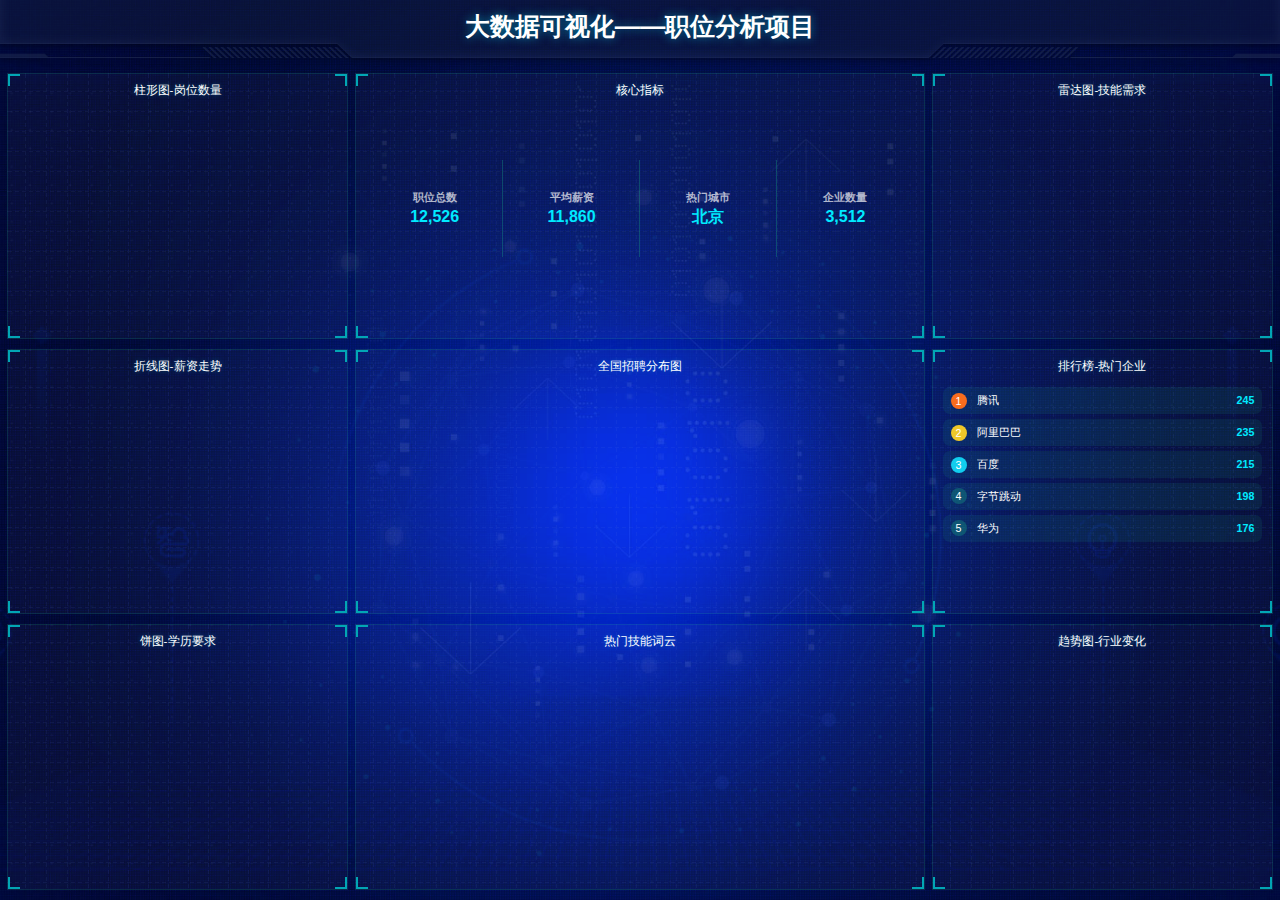
<file: src/main/resources/static/index.html>
<!DOCTYPE html>
<html lang="en">
<head>
    <meta charset="UTF-8">
    <meta name="viewport" content="width=device-width, initial-scale=1.0">
    <title>大数据可视化</title>
    <link rel="stylesheet" href="css/index.css">
</head>
<body>
<!--头部的盒子-->
<header>
    <h1>大数据可视化——职位分析项目</h1>
    <div class="showTime"></div>
</header>

<section class="mainbox">
    <!-- 左侧列 -->
    <div class="column">
        <div class="panel bar">
            <h2>柱形图-岗位数量</h2>
            <div class="chart"></div>
            <div class="panel-footer"></div>
        </div>
        <div class="panel line">
            <h2>折线图-薪资走势</h2>
            <div class="chart"></div>
            <div class="panel-footer"></div>
        </div>
        <div class="panel pie">
            <h2>饼图-学历要求</h2>
            <div class="chart"></div>
            <div class="panel-footer"></div>
        </div>
    </div>

    <!-- 中间列 -->
    <div class="column">
        <!-- 数据概览区域 -->
        <div class="panel overview">
            <h2>核心指标</h2>
            <div class="overview-box">
                <div class="overview-item">
                    <h4>职位总数</h4>
                    <p class="counter">12,526</p>
                </div>
                <div class="overview-item">
                    <h4>平均薪资</h4>
                    <p class="counter">11,860</p>
                </div>
                <div class="overview-item">
                    <h4>热门城市</h4>
                    <p class="counter">北京</p>
                </div>
                <div class="overview-item">
                    <h4>企业数量</h4>
                    <p class="counter">3,512</p>
                </div>
            </div>
            <div class="panel-footer"></div>
        </div>

        <!-- 中国地图区域 -->
        <div class="panel map">
            <h2>全国招聘分布图</h2>
            <div class="chart"></div>
            <div class="panel-footer"></div>
        </div>

        <!-- 词云图区域 -->
        <div class="panel wordcloud">
            <h2>热门技能词云</h2>
            <div class="chart"></div>
            <div class="panel-footer"></div>
        </div>
    </div>

    <!-- 右侧列 -->
    <div class="column">
        <div class="panel radar">
            <h2>雷达图-技能需求</h2>
            <div class="chart"></div>
            <div class="panel-footer"></div>
        </div>
        <div class="panel rank">
            <h2>排行榜-热门企业</h2>
            <div class="rank-list">
                <div class="rank-item">
                    <span class="rank-num">1</span>
                    <span class="rank-name">腾讯</span>
                    <span class="rank-value">245</span>
                </div>
                <div class="rank-item">
                    <span class="rank-num">2</span>
                    <span class="rank-name">阿里巴巴</span>
                    <span class="rank-value">235</span>
                </div>
                <div class="rank-item">
                    <span class="rank-num">3</span>
                    <span class="rank-name">百度</span>
                    <span class="rank-value">215</span>
                </div>
                <div class="rank-item">
                    <span class="rank-num">4</span>
                    <span class="rank-name">字节跳动</span>
                    <span class="rank-value">198</span>
                </div>
                <div class="rank-item">
                    <span class="rank-num">5</span>
                    <span class="rank-name">华为</span>
                    <span class="rank-value">176</span>
                </div>
            </div>
            <div class="panel-footer"></div>
        </div>
        <div class="panel trend">
            <h2>趋势图-行业变化</h2>
            <div class="chart"></div>
            <div class="panel-footer"></div>
        </div>
    </div>
</section>

<script src="js/flexible.js"></script>
<script src="js/echarts.min.js"></script>
<script src="js/jquery.js"></script>
<!-- 引入china.js是因为中国地图需要 -->
<script src="js/china.js"></script>
<script src="js/index.js"></script>

<script>
    var t = null;
    t = setTimeout(time, 1000); //开始运行
    function time() {
        clearTimeout(t); //清除计时器
        dt = new Date();
        var y = dt.getFullYear();
        var mt = dt.getMonth() + 1;
        var day = dt.getDate();
        var h = dt.getHours();
        var m = dt.getMinutes();
        var s = dt.getSeconds();
        document.querySelector(".showTime").innerHTML = "当前时间：" + y + '年' + mt + '月' + day + '日 ' + h + '时' + m + '分' + s + '秒';
        t = setTimeout(time, 1000); //设置定时器，循环运行
    }
</script>
</body>
</html>
</file>
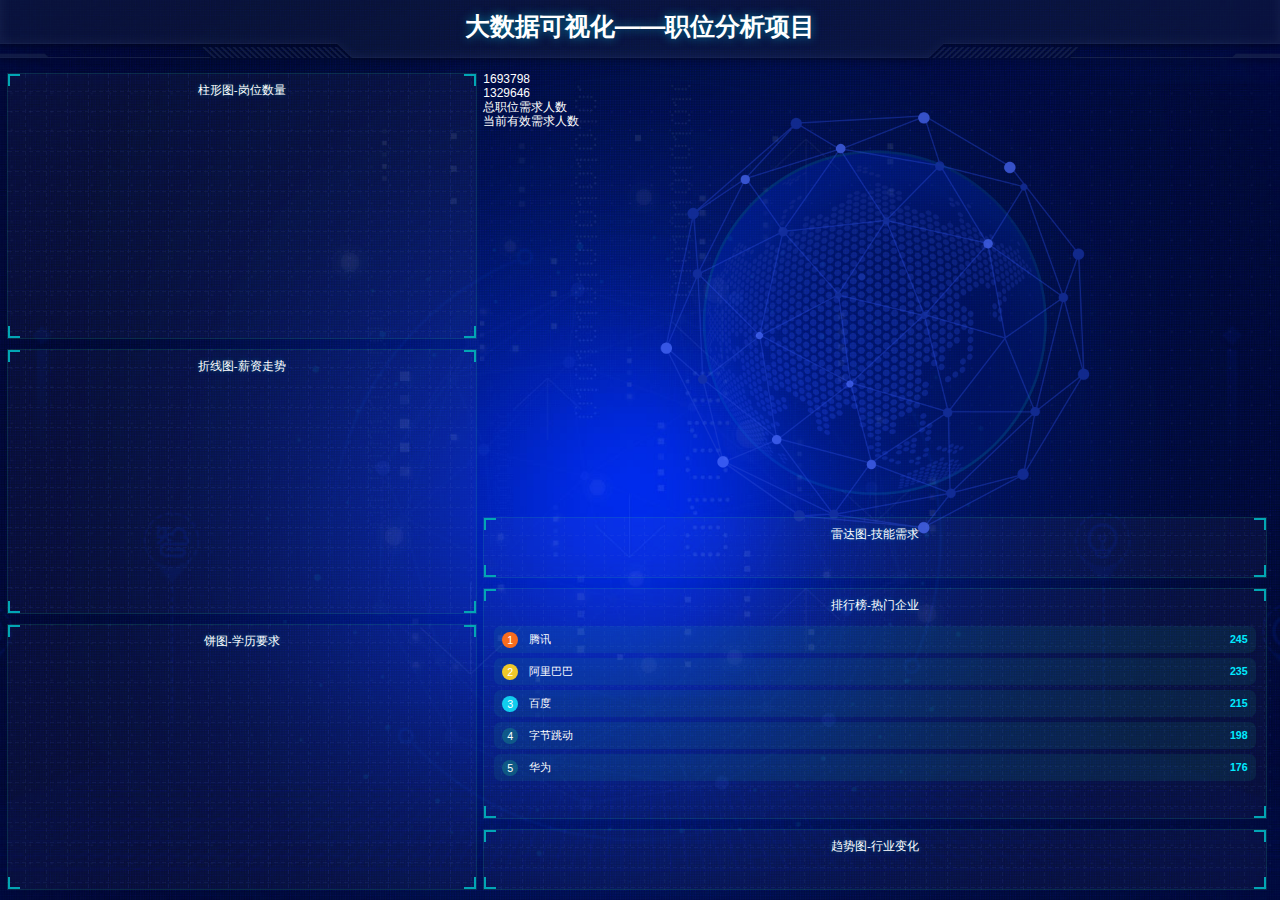
<file: src/main/resources/static/classDemo.html>
<!DOCTYPE html>
<html lang="en">
<head>
    <meta charset="UTF-8">
    <meta name="viewport" content="width=device-width, initial-scale=1.0">
    <title>大数据可视化</title>
    <link rel="stylesheet" href="css/classDemo.css">
</head>
<body>
<!--头部的盒子-->
<header>
    <h1>大数据可视化——职位分析项目</h1>
    <div class="showTime"></div>
</header>

<section class="mainbox">
    <!-- 左侧列 -->
    <div class="column">
        <div class="panel bar">
            <h2>柱形图-岗位数量</h2>
            <div class="chart"></div>
            <div class="panel-footer"></div>
        </div>
        <div class="panel line">
            <h2>折线图-薪资走势</h2>
            <div class="chart"></div>
            <div class="panel-footer"></div>
        </div>
        <div class="panel pie">
            <h2>饼图-学历要求</h2>
            <div class="chart"></div>
            <div class="panel-footer"></div>
        </div>
    </div>

    <!-- 中间列 -->
    <div class="column">
        <!--        数字模块-->
        <div class="no">
            <div class="no-hd">
                <ul>                <li>1693798</li>
                    <li>1329646</li>
                </ul>        </div>        <div class="no-bd">
            <ul>                <li>总职位需求人数</li>
                <li>当前有效需求人数</li>
            </ul>        </div>    </div>    <div class="map">
        <div class="map1"></div>
        <div class="map2"></div>
    </div>
    <!-- 右侧列 -->
    <div class="column">
        <div class="panel radar">
            <h2>雷达图-技能需求</h2>
            <div class="chart"></div>
            <div class="panel-footer"></div>
        </div>
        <div class="panel rank">
            <h2>排行榜-热门企业</h2>
            <div class="rank-list">
                <div class="rank-item">
                    <span class="rank-num">1</span>
                    <span class="rank-name">腾讯</span>
                    <span class="rank-value">245</span>
                </div>
                <div class="rank-item">
                    <span class="rank-num">2</span>
                    <span class="rank-name">阿里巴巴</span>
                    <span class="rank-value">235</span>
                </div>
                <div class="rank-item">
                    <span class="rank-num">3</span>
                    <span class="rank-name">百度</span>
                    <span class="rank-value">215</span>
                </div>
                <div class="rank-item">
                    <span class="rank-num">4</span>
                    <span class="rank-name">字节跳动</span>
                    <span class="rank-value">198</span>
                </div>
                <div class="rank-item">
                    <span class="rank-num">5</span>
                    <span class="rank-name">华为</span>
                    <span class="rank-value">176</span>
                </div>
            </div>
            <div class="panel-footer"></div>
        </div>
        <div class="panel trend">
            <h2>趋势图-行业变化</h2>
            <div class="chart"></div>
            <div class="panel-footer"></div>
        </div>
    </div>
</section>

<script src="js/flexible.js"></script>
<script src="js/echarts.min.js"></script>
<script src="js/jquery.js"></script>
<!-- 引入china.js是因为中国地图需要 -->
<script src="js/china.js"></script>
<script src="js/index.js"></script>

<script>
    var t = null;
    t = setTimeout(time, 1000); //开始运行
    function time() {
        clearTimeout(t); //清除计时器
        dt = new Date();
        var y = dt.getFullYear();
        var mt = dt.getMonth() + 1;
        var day = dt.getDate();
        var h = dt.getHours();
        var m = dt.getMinutes();
        var s = dt.getSeconds();
        document.querySelector(".showTime").innerHTML = "当前时间：" + y + '年' + mt + '月' + day + '日 ' + h + '时' + m + '分' + s + '秒';
        t = setTimeout(time, 1000); //设置定时器，循环运行
    }
</script>
</body>
</html>
</file>
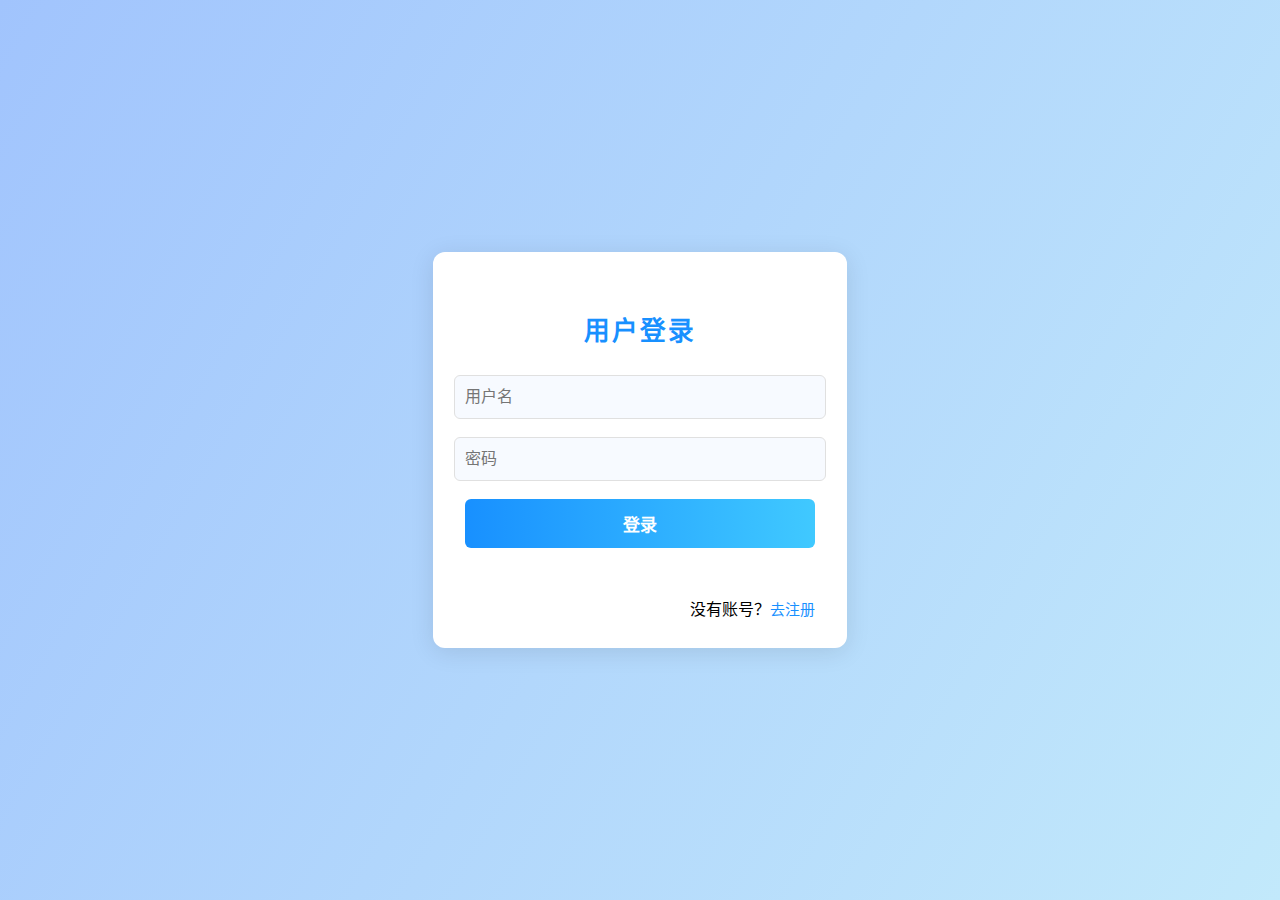
<file: src/main/resources/static/login.html>
<!DOCTYPE html>
<html lang="zh-CN">
<head>
    <meta charset="UTF-8">
    <title>用户登录</title>
    <link rel="stylesheet" href="css/login.css">
</head>
<body>
<div class="center-box">
    <div class="login-container">
        <h2>用户登录</h2>
        <input type="text" id="username" placeholder="用户名" autocomplete="username">
        <input type="password" id="password" placeholder="密码" autocomplete="current-password">
        <button id="loginBtn">登录</button>
        <div id="loginMsg"></div>
        <div class="link-area">
            没有账号？<a href="register.html">去注册</a>
        </div>
    </div>
</div>
<script src="js/jquery.js"></script>
<script>
    $('#loginBtn').click(function() {
        var username = $('#username').val().trim();
        var password = $('#password').val().trim();
        if (!username || !password) {
            $('#loginMsg').text('请输入用户名和密码');
            return;
        }
        $.post('http://localhost:8081/api/auth/login', {
            username: username,
            password: password
        }, function(res) {
            if (res.code === 200) {
                localStorage.setItem('token', res.data.token);
                window.location.href = 'index.html';
            } else {
                $('#loginMsg').text(res.message || '登录失败');
            }
        }).fail(function() {
            $('#loginMsg').text('登录请求失败');
        });
    });

    // 回车键登录
    $(document).keydown(function(e){
        if(e.key === "Enter") $('#loginBtn').click();
    });
</script>
</body>
</html>
</file>
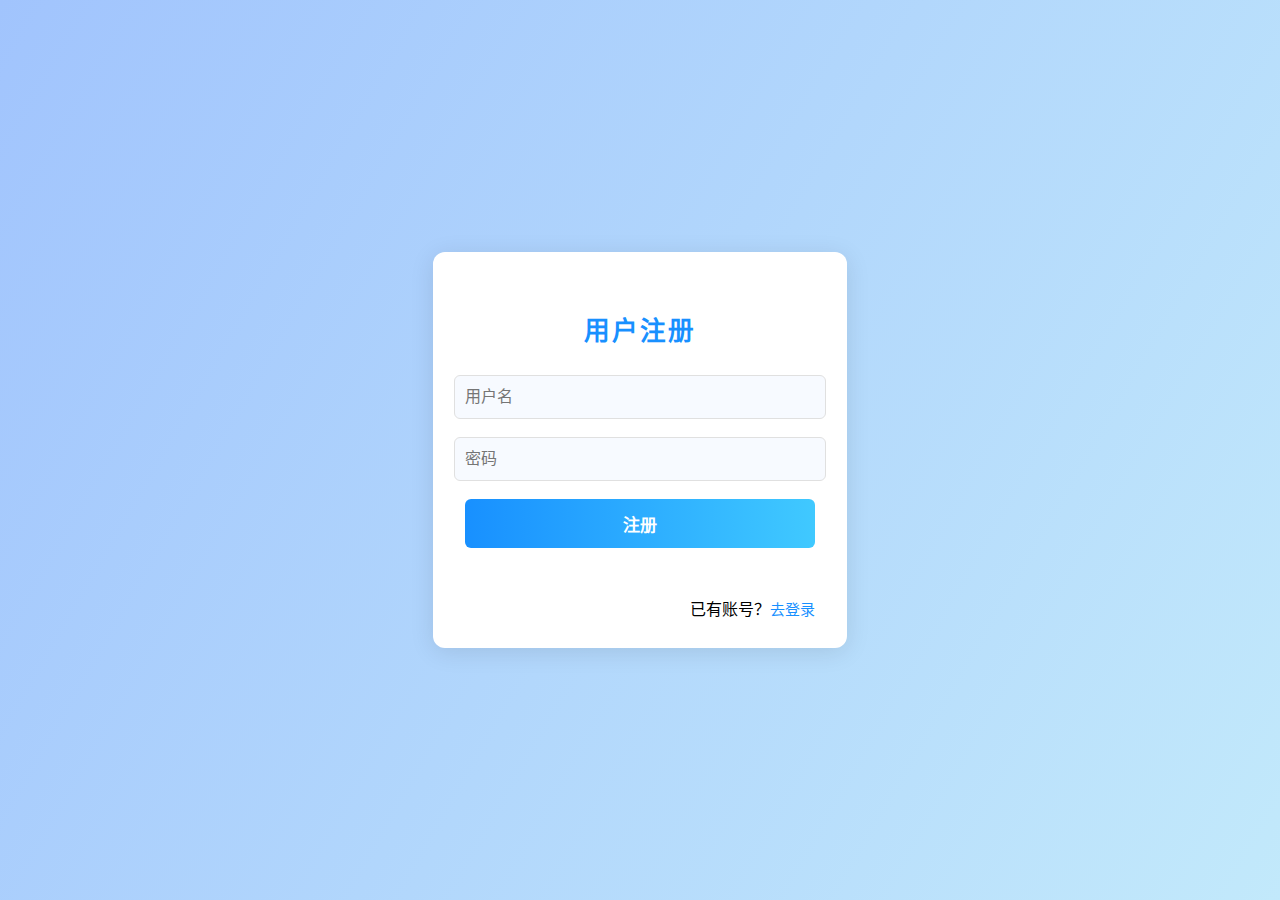
<file: src/main/resources/static/register.html>
<!DOCTYPE html>
<html lang="zh-CN">
<head>
    <meta charset="UTF-8">
    <title>用户注册</title>
    <link rel="stylesheet" href="css/login.css">
</head>
<body>
<div class="center-box">
    <div class="login-container">
        <h2>用户注册</h2>
        <input type="text" id="reg-username" placeholder="用户名">
        <input type="password" id="reg-password" placeholder="密码">
        <button id="registerBtn">注册</button>
        <div id="registerMsg"></div>
        <div class="link-area">
            已有账号？<a href="login.html">去登录</a>
        </div>
    </div>
</div>
<script src="js/jquery.js"></script>
<script>
    $('#registerBtn').click(function() {
        var username = $('#reg-username').val().trim();
        var password = $('#reg-password').val().trim();
        if (!username || !password) {
            $('#registerMsg').text('请输入用户名和密码');
            return;
        }
        $.post('http://localhost:8081/api/auth/register', {
            username: username,
            password: password
        }, function(res) {
            if (res.code === 200) {
                $('#registerMsg').css('color','green').text('注册成功，请登录');
                setTimeout(function(){ window.location.href = 'login.html'; }, 1000);
            } else {
                $('#registerMsg').css('color','red').text(res.message || '注册失败');
            }
        }).fail(function() {
            $('#registerMsg').css('color','red').text('注册请求失败');
        });
    });

    // 回车键注册
    $(document).keydown(function(e){
        if(e.key === "Enter") $('#registerBtn').click();
    });
</script>
</body>
</html>
</file>
<file: src/main/resources/static/css/index.css>
* {
  margin: 0;
  padding: 0;
  box-sizing: border-box;
}
html,
body {
  height: 100%;
  width: 100%;
  overflow-x: hidden;
  font-family: "Microsoft YaHei", Arial, sans-serif;
}
li {
  list-style: none;
}
body {
  background: url(../images/bg.jpg) no-repeat center center;
  background-size: cover;
  line-height: 1.15;
  font-size: 16px;
  color: #fff;
}
header {
  position: relative;
  height: 1.25rem;
  background: url(../images/head_bg.png) no-repeat;
  background-size: 100% 100%;
  padding: 0 1rem;
}
header h1 {
  font-size: 0.475rem;
  color: #fff;
  text-align: center;
  line-height: 1rem;
  text-shadow: 0 0 10px rgba(0, 234, 255, 0.5);
}
header .showTime {
  position: absolute;
  right: 0.375rem;
  top: 0;
  line-height: 0.9375rem;
  color: rgba(255, 255, 255, 0.7);
  font-size: 0.25rem;
}
.mainbox {
  display: flex;
  min-width: 1024px;
  max-width: 1920px;
  height: calc(100% - 1.25rem);
  margin: 0 auto;
  padding: 0.125rem 0.125rem 0;
}
.column {
  flex: 3;
  display: flex;
  flex-direction: column;
}
.column:nth-child(2) {
  flex: 5;
  margin: 0 0.125rem;
}
.panel {
  position: relative;
  flex: 1;
  padding: 0 0.1875rem 0.5rem;
  border: 1px solid rgba(25, 186, 139, 0.17);
  margin-bottom: 0.1875rem;
  background: url(../images/line.png) rgba(255, 255, 255, 0.03);
}
.panel::before {
  position: absolute;
  top: 0;
  left: 0;
  width: 10px;
  height: 10px;
  border-left: 2px solid #02a6b5;
  border-top: 2px solid #02a6b5;
  content: "";
}
.panel::after {
  position: absolute;
  top: 0;
  right: 0;
  width: 10px;
  height: 10px;
  border-right: 2px solid #02a6b5;
  border-top: 2px solid #02a6b5;
  content: "";
}
.panel .panel-footer {
  position: absolute;
  bottom: 0;
  left: 0;
  width: 100%;
}
.panel .panel-footer::before {
  position: absolute;
  left: 0;
  bottom: 0;
  width: 10px;
  height: 10px;
  border-left: 2px solid #02a6b5;
  border-bottom: 2px solid #02a6b5;
  content: "";
}
.panel .panel-footer::after {
  position: absolute;
  right: 0;
  bottom: 0;
  width: 10px;
  height: 10px;
  border-right: 2px solid #02a6b5;
  border-bottom: 2px solid #02a6b5;
  content: "";
}
.panel h2 {
  height: 0.6rem;
  color: #fff;
  line-height: 0.6rem;
  text-align: center;
  font-size: 0.25rem;
  font-weight: 400;
  text-shadow: 0 0 5px rgba(0, 234, 255, 0.3);
}
.panel .chart {
  height: calc(100% - 0.6rem);
  display: flex;
  justify-content: center;
  align-items: center;
}
.panel.overview {
  height: 1.5rem;
}
.overview-box {
  display: flex;
  justify-content: space-between;
  height: calc(100% - 0.6rem);
  padding: 0.1rem 0;
}
.overview-item {
  flex: 1;
  display: flex;
  flex-direction: column;
  align-items: center;
  justify-content: center;
  position: relative;
}
.overview-item:not(:last-child)::after {
  content: '';
  position: absolute;
  right: 0;
  top: 25%;
  height: 50%;
  width: 1px;
  background: rgba(25, 186, 139, 0.3);
}
.overview-item h4 {
  font-size: 0.2rem;
  color: rgba(255, 255, 255, 0.7);
  margin-bottom: 0.1rem;
}
.overview-item .counter {
  font-size: 0.3rem;
  color: #00eaff;
  font-weight: bold;
}
.panel.map {
  height: 5.5rem;
}
.panel.wordcloud {
  height: 3.25rem;
}
.rank-list {
  height: calc(100% - 0.6rem);
  padding: 0.1rem 0;
}
.rank-item {
  display: flex;
  align-items: center;
  font-size: 0.2rem;
  height: 0.5rem;
  line-height: 0.5rem;
  padding: 0 0.15rem;
  margin-bottom: 0.1rem;
  background-color: rgba(25, 186, 139, 0.1);
  border-radius: 0.125rem;
}
.rank-item:hover {
  background-color: rgba(25, 186, 139, 0.2);
}
.rank-item .rank-num {
  width: 0.3rem;
  height: 0.3rem;
  background-color: rgba(25, 186, 139, 0.3);
  border-radius: 50%;
  color: #fff;
  text-align: center;
  line-height: 0.3rem;
  margin-right: 0.2rem;
}
.rank-item .rank-name {
  flex: 1;
  overflow: hidden;
  white-space: nowrap;
  text-overflow: ellipsis;
}
.rank-item .rank-value {
  width: 0.8rem;
  text-align: right;
  color: #00eaff;
  font-weight: bold;
}
.rank-item:nth-child(1) .rank-num {
  background-color: #f86c1d;
}
.rank-item:nth-child(2) .rank-num {
  background-color: #efc829;
}
.rank-item:nth-child(3) .rank-num {
  background-color: #11cdee;
}
@media screen and (max-width: 1600px) {
  .mainbox {
    min-width: 900px;
  }
  .panel h2 {
    font-size: 0.22rem;
  }
}
@media screen and (max-width: 1200px) {
  .mainbox {
    min-width: 800px;
  }
  .panel h2 {
    font-size: 0.2rem;
  }
  .overview-item h4 {
    font-size: 0.18rem;
  }
  .overview-item .counter {
    font-size: 0.25rem;
  }
  .rank-item {
    font-size: 0.18rem;
  }
}
@media screen and (max-width: 900px) {
  .mainbox {
    flex-direction: column;
    min-width: 100%;
    height: auto;
  }
  .column {
    margin: 0 0 0.125rem 0 !important;
  }
  .column:nth-child(2) {
    flex: 1;
  }
  .panel {
    margin-bottom: 0.125rem;
    height: auto;
    min-height: 3rem;
  }
  .panel.overview {
    height: 2rem;
  }
  .overview-box {
    flex-wrap: wrap;
  }
  .overview-item {
    flex: 1 0 50%;
    padding: 0.1rem 0;
  }
  .overview-item:nth-child(2)::after {
    display: none;
  }
  .panel.map {
    height: 4rem;
  }
  .panel.wordcloud {
    height: 3rem;
  }
}
/*# sourceMappingURL=index.css.map */
</file>
<file: src/main/resources/static/css/classDemo.css>
* {
  margin: 0;
  padding: 0;
  box-sizing: border-box;
}
html,
body {
  height: 100%;
  width: 100%;
  overflow-x: hidden;
  font-family: "Microsoft YaHei", Arial, sans-serif;
}
li {
  list-style: none;
}
body {
  background: url(../images/bg.jpg) no-repeat center center;
  background-size: cover;
  line-height: 1.15;
  font-size: 16px;
  color: #fff;
}
header {
  position: relative;
  height: 1.25rem;
  background: url(../images/head_bg.png) no-repeat;
  background-size: 100% 100%;
  padding: 0 1rem;
}
header h1 {
  font-size: 0.475rem;
  color: #fff;
  text-align: center;
  line-height: 1rem;
  text-shadow: 0 0 10px rgba(0, 234, 255, 0.5);
}
header .showTime {
  position: absolute;
  right: 0.375rem;
  top: 0;
  line-height: 0.9375rem;
  color: rgba(255, 255, 255, 0.7);
  font-size: 0.25rem;
}
.mainbox {
  display: flex;
  min-width: 1024px;
  max-width: 1920px;
  height: calc(100% - 1.25rem);
  margin: 0 auto;
  padding: 0.125rem 0.125rem 0;
}
.column {
  flex: 3;
  display: flex;
  flex-direction: column;
}
.column:nth-child(2) {
  flex: 5;
  margin: 0 0.125rem;
}
.map {
  position: relative;
  height: 10.125rem;
}
.map1 {
  width: 6.475rem;
  height: 6.475rem;
  position: absolute;
  top: 50%;
  left: 50%;
  transform: translate(-50%, -50%);
  background: url(../images/map.png);
  background-size: 100% 100%;
  opacity: 0.3;
}
.map2 {
  position: absolute;
  top: 50%;
  left: 50%;
  transform: translate(-50%, -50%);
  width: 8.0375rem;
  height: 8.0375rem;
  background: url(../images/lbx.png);
  background-size: 100% 100%;
  animation: rotate1 15s linear infinite;
}
@keyframes rotate1 {
  from {
    transform: translate(-50%, -50%) rotate(0deg);
  }
  to {
    transform: translate(-50%, -50%) rotate(360deg);
  }
}
.panel {
  position: relative;
  flex: 1;
  padding: 0 0.1875rem 0.5rem;
  border: 1px solid rgba(25, 186, 139, 0.17);
  margin-bottom: 0.1875rem;
  background: url(../images/line.png) rgba(255, 255, 255, 0.03);
}
.panel::before {
  position: absolute;
  top: 0;
  left: 0;
  width: 10px;
  height: 10px;
  border-left: 2px solid #02a6b5;
  border-top: 2px solid #02a6b5;
  content: "";
}
.panel::after {
  position: absolute;
  top: 0;
  right: 0;
  width: 10px;
  height: 10px;
  border-right: 2px solid #02a6b5;
  border-top: 2px solid #02a6b5;
  content: "";
}
.panel .panel-footer {
  position: absolute;
  bottom: 0;
  left: 0;
  width: 100%;
}
.panel .panel-footer::before {
  position: absolute;
  left: 0;
  bottom: 0;
  width: 10px;
  height: 10px;
  border-left: 2px solid #02a6b5;
  border-bottom: 2px solid #02a6b5;
  content: "";
}
.panel .panel-footer::after {
  position: absolute;
  right: 0;
  bottom: 0;
  width: 10px;
  height: 10px;
  border-right: 2px solid #02a6b5;
  border-bottom: 2px solid #02a6b5;
  content: "";
}
.panel h2 {
  height: 0.6rem;
  color: #fff;
  line-height: 0.6rem;
  text-align: center;
  font-size: 0.25rem;
  font-weight: 400;
  text-shadow: 0 0 5px rgba(0, 234, 255, 0.3);
}
.panel .chart {
  height: calc(100% - 0.6rem);
  display: flex;
  justify-content: center;
  align-items: center;
}
.panel.overview {
  height: 1.5rem;
}
.overview-box {
  display: flex;
  justify-content: space-between;
  height: calc(100% - 0.6rem);
  padding: 0.1rem 0;
}
.overview-item {
  flex: 1;
  display: flex;
  flex-direction: column;
  align-items: center;
  justify-content: center;
  position: relative;
}
.overview-item:not(:last-child)::after {
  content: '';
  position: absolute;
  right: 0;
  top: 25%;
  height: 50%;
  width: 1px;
  background: rgba(25, 186, 139, 0.3);
}
.overview-item h4 {
  font-size: 0.2rem;
  color: rgba(255, 255, 255, 0.7);
  margin-bottom: 0.1rem;
}
.overview-item .counter {
  font-size: 0.3rem;
  color: #00eaff;
  font-weight: bold;
}
.panel.map {
  height: 5.5rem;
}
.panel.wordcloud {
  height: 3.25rem;
}
.rank-list {
  height: calc(100% - 0.6rem);
  padding: 0.1rem 0;
}
.rank-item {
  display: flex;
  align-items: center;
  font-size: 0.2rem;
  height: 0.5rem;
  line-height: 0.5rem;
  padding: 0 0.15rem;
  margin-bottom: 0.1rem;
  background-color: rgba(25, 186, 139, 0.1);
  border-radius: 0.125rem;
}
.rank-item:hover {
  background-color: rgba(25, 186, 139, 0.2);
}
.rank-item .rank-num {
  width: 0.3rem;
  height: 0.3rem;
  background-color: rgba(25, 186, 139, 0.3);
  border-radius: 50%;
  color: #fff;
  text-align: center;
  line-height: 0.3rem;
  margin-right: 0.2rem;
}
.rank-item .rank-name {
  flex: 1;
  overflow: hidden;
  white-space: nowrap;
  text-overflow: ellipsis;
}
.rank-item .rank-value {
  width: 0.8rem;
  text-align: right;
  color: #00eaff;
  font-weight: bold;
}
.rank-item:nth-child(1) .rank-num {
  background-color: #f86c1d;
}
.rank-item:nth-child(2) .rank-num {
  background-color: #efc829;
}
.rank-item:nth-child(3) .rank-num {
  background-color: #11cdee;
}
@media screen and (max-width: 1600px) {
  .mainbox {
    min-width: 900px;
  }
  .panel h2 {
    font-size: 0.22rem;
  }
}
@media screen and (max-width: 1200px) {
  .mainbox {
    min-width: 800px;
  }
  .panel h2 {
    font-size: 0.2rem;
  }
  .overview-item h4 {
    font-size: 0.18rem;
  }
  .overview-item .counter {
    font-size: 0.25rem;
  }
  .rank-item {
    font-size: 0.18rem;
  }
}
@media screen and (max-width: 900px) {
  .mainbox {
    flex-direction: column;
    min-width: 100%;
    height: auto;
  }
  .column {
    margin: 0 0 0.125rem 0 !important;
  }
  .column:nth-child(2) {
    flex: 1;
  }
  .panel {
    margin-bottom: 0.125rem;
    height: auto;
    min-height: 3rem;
  }
  .panel.overview {
    height: 2rem;
  }
  .overview-box {
    flex-wrap: wrap;
  }
  .overview-item {
    flex: 1 0 50%;
    padding: 0.1rem 0;
  }
  .overview-item:nth-child(2)::after {
    display: none;
  }
  .panel.map {
    height: 4rem;
  }
  .panel.wordcloud {
    height: 3rem;
  }
}
/*# sourceMappingURL=classDemo.css.map */
</file>
<file: src/main/resources/static/css/login.css>
body {
    background: linear-gradient(120deg, #a1c4fd 0%, #c2e9fb 100%);
    min-height: 100vh;
    margin: 0;
    font-family: "Segoe UI", "Microsoft YaHei", Arial, sans-serif;
}
.center-box {
    min-height: 100vh;
    display: flex;
    align-items: center;
    justify-content: center;
}
.login-container {
    width: 350px;
    background: #fff;
    border-radius: 12px;
    box-shadow: 0 4px 24px rgba(0,0,0,0.10);
    padding: 36px 32px 28px 32px;
    display: flex;
    flex-direction: column;
    align-items: center;
    animation: fadeIn 0.8s;
}
@keyframes fadeIn {
    from { opacity: 0; transform: translateY(40px);}
    to { opacity: 1; transform: translateY(0);}
}
.login-container h2 {
    text-align: center;
    margin-bottom: 28px;
    font-weight: 700;
    font-size: 1.6em;
    color: #1890ff;
    letter-spacing: 2px;
}
.login-container input {
    width: 100%;
    margin-bottom: 18px;
    padding: 12px 10px;
    border: 1px solid #e0e0e0;
    border-radius: 6px;
    font-size: 16px;
    background: #f7faff;
    transition: border 0.2s;
}
.login-container input:focus {
    border: 1.5px solid #1890ff;
    outline: none;
    background: #fff;
}
.login-container button {
    width: 100%;
    padding: 12px;
    background: linear-gradient(90deg, #1890ff 0%, #40c9ff 100%);
    color: #fff;
    border: none;
    border-radius: 6px;
    font-size: 17px;
    font-weight: 600;
    cursor: pointer;
    margin-bottom: 10px;
    transition: background 0.2s;
}
.login-container button:hover {
    background: linear-gradient(90deg, #40c9ff 0%, #1890ff 100%);
}
#loginMsg, #registerMsg {
    color: #f5222d;
    text-align: left;
    width: 100%;
    min-height: 22px;
    margin-bottom: 8px;
    font-size: 15px;
}
.login-container .link-area {
    width: 100%;
    text-align: right;
    margin-top: 8px;
}
.login-container .link-area a {
    color: #1890ff;
    text-decoration: none;
    font-size: 15px;
}
.login-container .link-area a:hover {
    text-decoration: underline;
}
</file>
